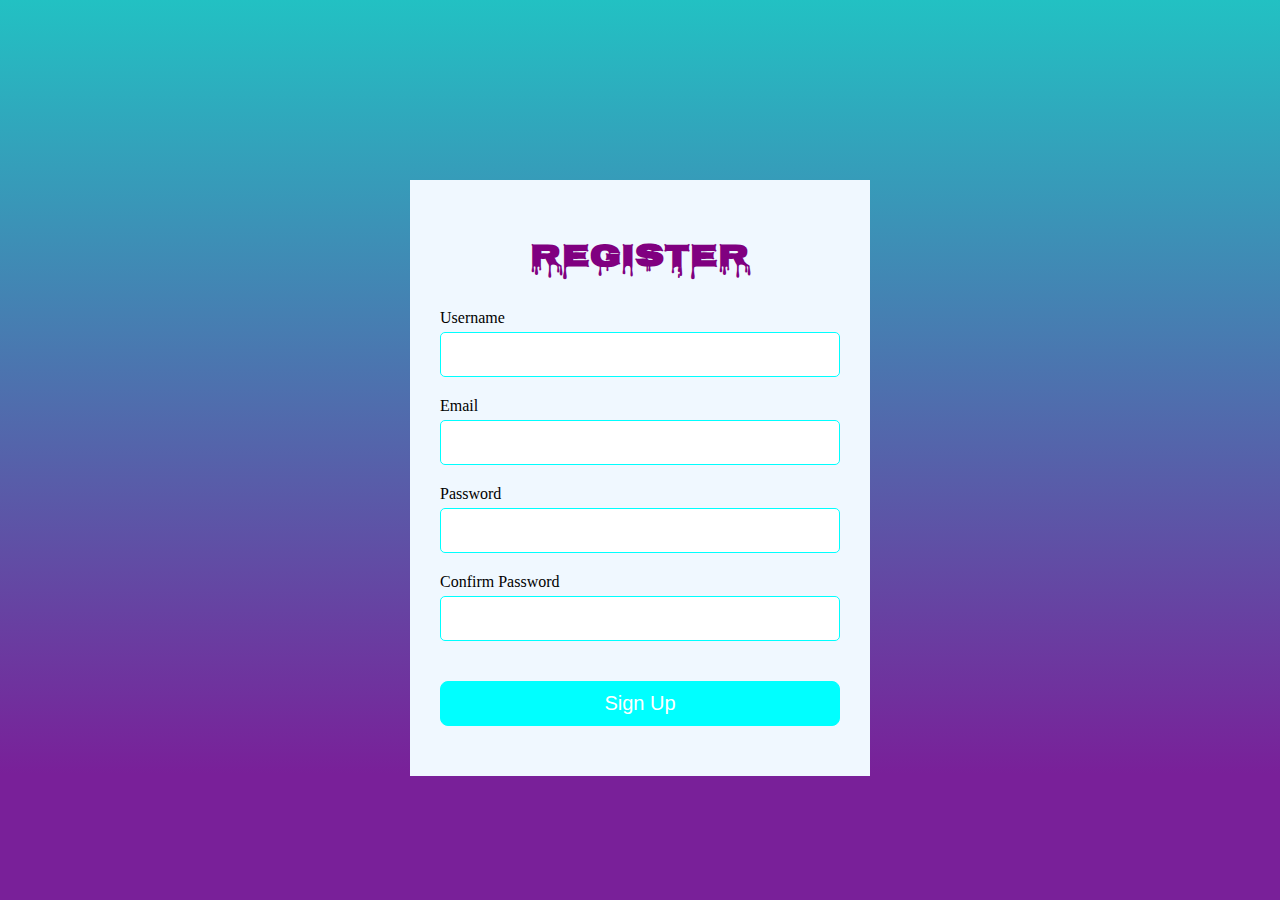
<file: index.html>
<!DOCTYPE html>
<html lang="en">
<head>
    <meta charset="UTF-8">
    <meta name="viewport" content="width=device-width, initial-scale=1.0">
    <link rel="stylesheet" href="style.css">
    <title>Registration Form</title>
    <link rel="preconnect" href="https://fonts.googleapis.com">
<link rel="preconnect" href="https://fonts.gstatic.com" crossorigin>
<link href="https://fonts.googleapis.com/css2?family=Nosifer&family=Poppins&display=swap" rel="stylesheet">
</head>
<body>
    <div>
        <div class="container">
            <form action="login.html" id="form">
                <h1>Register </h1>
                <div class="input-group">
                    <label for="username">Username</label>
                    <input type="text" id="username" name="username">
                    <div class="error"></div>
                </div>
                <div class="input-group">
                    <label for="email">Email</label>
                    <input type="text" id="email" name="email">
                    <div class="error"></div>
                </div>
                <div class="input-group">
                    <label for="password">Password</label>
                    <input type="password" id="password" name="password">
                    <div class="error"></div>
                </div>
                <div class="input-group">
                    <label for=cpassword">Confirm Password</label>
                    <input type="password" id="cpassword" name="cpassword">
                    <div class="error"></div>
                </div>

                <button type="submit">Sign Up</button>

            </form>
        </div>

    </div>




    <script src="script.js"></script>
    
</body>
</html>
</file>
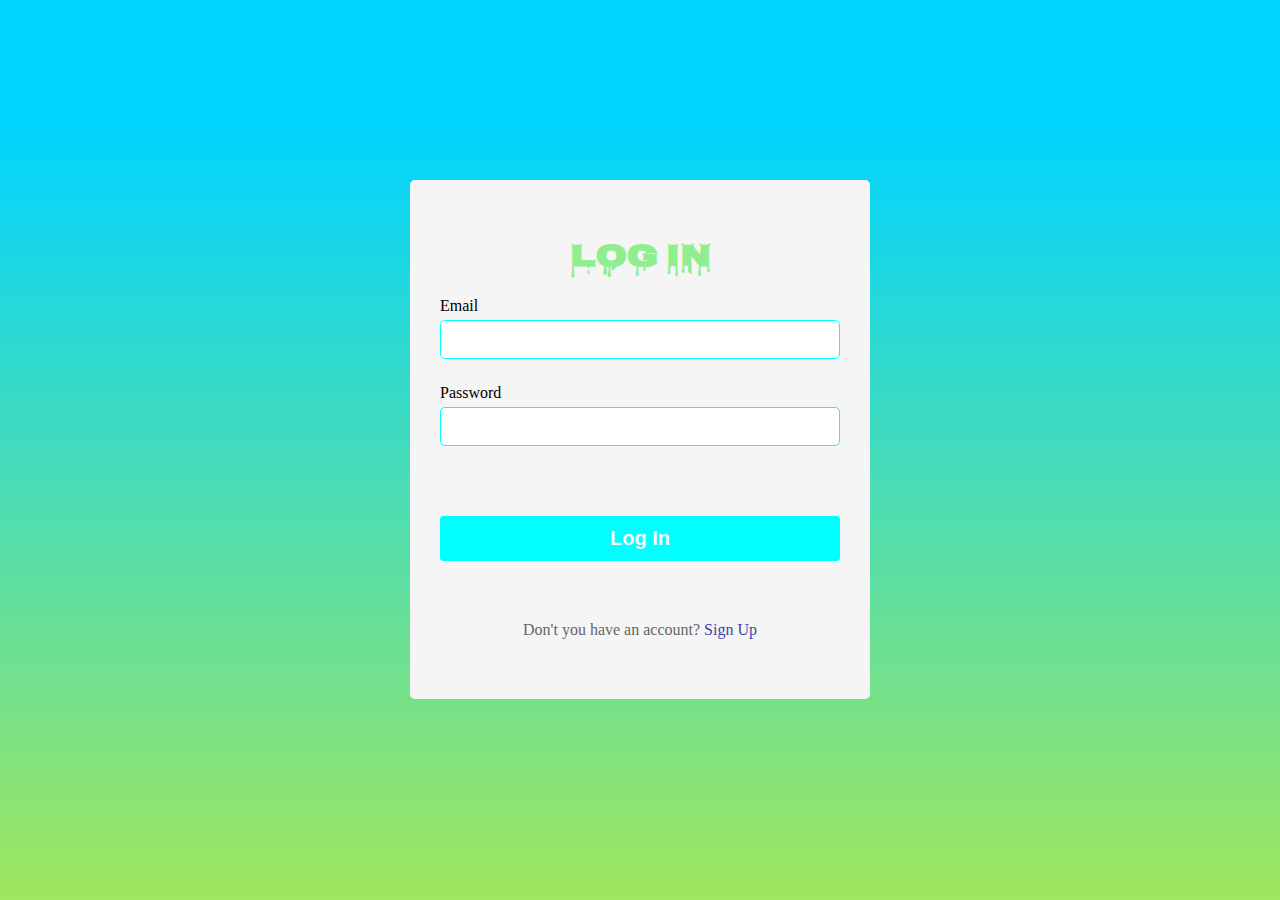
<file: index2.html>
<!DOCTYPE html>
<html lang="en">
<head>
    <meta charset="UTF-8">
    <meta name="viewport" content="width=device-width, initial-scale=1.0">
    <link rel="stylesheet" href="style2.css">
    <title>Log In</title>
    <link href="https://fonts.googleapis.com/css2?family=Nosifer&family=Poppins&display=swap" rel="stylesheet">

</head>
<body>
    <div class="container">
        <form action="index3.html" id="form" >
            <h1>Log In</h1>
            <div class="input-group">
                <label for="email">Email</label>
                <input type="text" id="email" name="email">
                <div class="error"></div>
            </div>
            <div class="input-group">
                <label for="password">Password</label>
                <input type="password" id="password" name="password">
                <div class="error"></div>
            </div>
            
            <button type="submit">Log In</button>
            <div class="signup-lnk">
                Don't you have an account? <a href="index.html">Sign Up</a>
            </div>
        </form>
    </div>


    <script src="script2.js"></script>
    
</body>
</html>
</file>
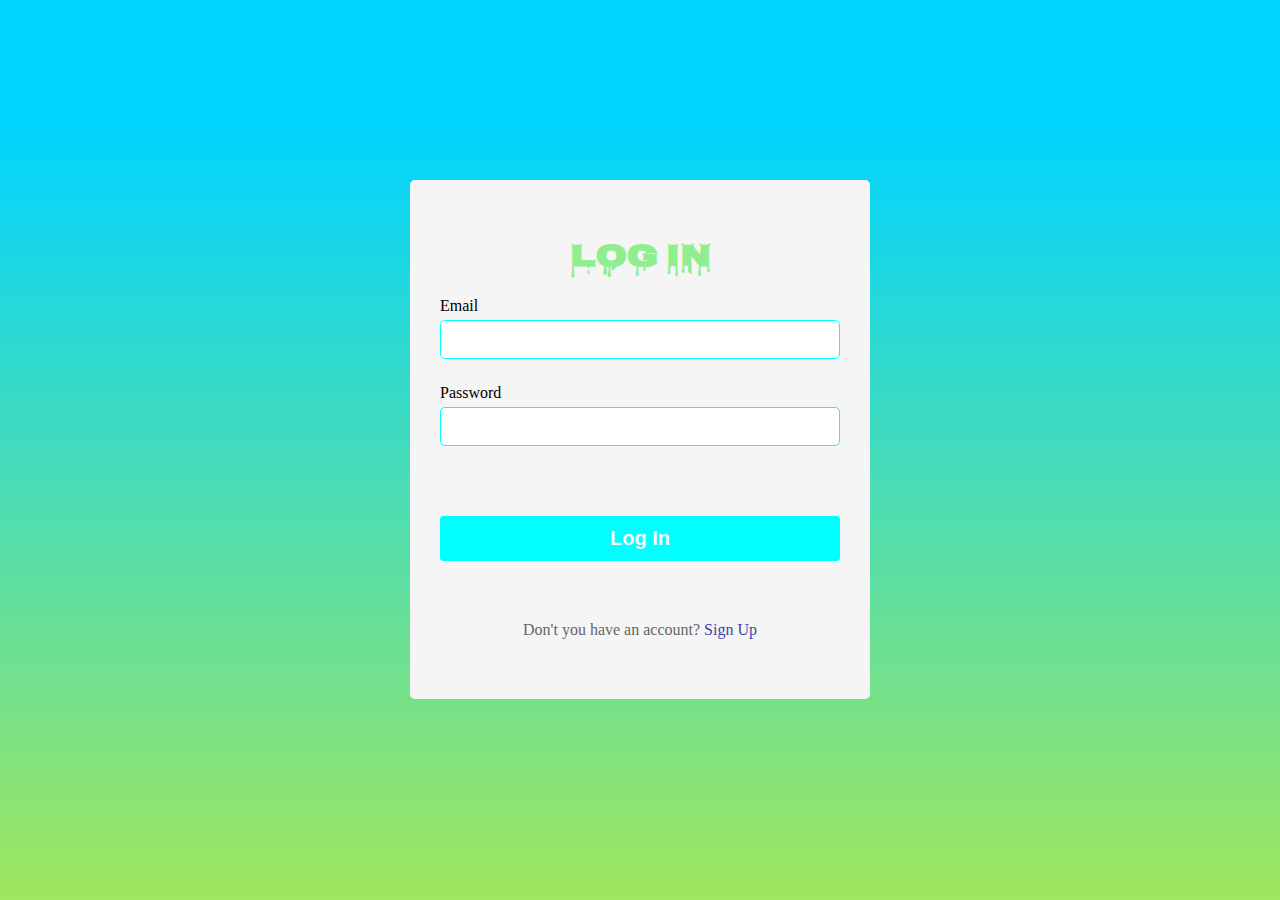
<file: login.html>
<!DOCTYPE html>
<html lang="en">
<head>
    <meta charset="UTF-8">
    <meta name="viewport" content="width=device-width, initial-scale=1.0">
    <link rel="stylesheet" href="login.css">
    <title>Log In</title>
    <link href="https://fonts.googleapis.com/css2?family=Nosifer&family=Poppins&display=swap" rel="stylesheet">

</head>
<body>
    <div class="container">
        <form action="todo.html" id="form" >
            <h1>Log In</h1>
            <div class="input-group">
                <label for="email">Email</label>
                <input type="text" id="email" name="email">
                <div class="error"></div>
            </div>
            <div class="input-group">
                <label for="password">Password</label>
                <input type="password" id="password" name="password">
                <div class="error"></div>
            </div>
            
            <button type="submit">Log In</button>
            <div class="signup-lnk">
                Don't you have an account? <a href="index.html">Sign Up</a>
            </div>
        </form>
    </div>


    <script src="login.js"></script>
    
</body>
</html>
</file>
<file: style.css>
body{
    background:linear-gradient(to bottom, rgba(34,193,195,1)0%,rgba(121,32,153,1)86%) ;
    background-attachment: fixed;
    margin: 0;
    /* font-family: 'Poppins',sans-serif; */
}
#form{
   max-width: 400px; 
   margin: 20vh auto 0;
   background-color: aliceblue;
   padding: 30px;
}
h1{
    text-align: center;
    color: purple;
    font-family: 'Nosifer', sans-serif;
}
#form button{
    background-color: cyan;
    color: white;
    border: 1px solid cyan;
    padding: 10px;
    margin: 20px 0px;
    border-radius: 8px;
    cursor: pointer;
    width: 100%;
    font-size: 20px;
}

.input-group{
    display: flex;
    flex-direction: column;
    margin-bottom: 15px;
}
.input-group input{
    border-radius: 5px;
    font-size: 20px;
    margin-top: 5px;
    padding: 10px;
    border:1px solid cyan;
} 
.input-group input:focus{
    outline: none;
}
.input-group .error{
    color: red;
    font-size: 15px;
    margin-top: 5px;
}
.input-group.success input{
    border-color: #0cc477;
}
.input-group.error input{
    border-color: rgb(206,67,67);
}
</file>
<file: style2.css>
body{
    background: linear-gradient(to top, rgb(160, 230, 95) 0%, rgba(0,212,255,1) 86%);
    background-attachment: fixed;
   
}
#form{
    width: 400px;
    margin: 20vh auto 0 auto;
    background-color: #f5f5f5;
    border-radius: 5px;
    padding: 30px;
}
h1{
    text-align: center;
    color: lightgreen;
    background-size: cover;
    justify-content: center;
    display: flex;
    margin-bottom: 10px;
    font-family: 'Nosifer', sans-serif;
}
#form button{
    margin: 45px 0 30px 0;
    padding: 10px;
    width: 100%;
    font-size: 20px;
    color: #f5f5f5;
    outline: none;
    cursor: pointer;
    font-weight: bold;
    background-color: cyan;
    border-radius: 3px;
    border: 1px solid cyan;
    transition: .5sl;
}
.input-group{
    display: flex;
    flex-direction: column;
    margin-bottom: 20px;
}
.input-group input{
    border-radius: 5px;
    font-size: 15px;
    margin-top: 5px;
    padding: 10px;
    border: 1px solid cyan;
}
.input-group input:focus{
    outline: 0;
}
.pass a {
    margin: -5px 0 20px 5px;
    color: #666666;
    cursor: pointer;
    text-decoration: none;
}
.pass a:hover{
    text-decoration: underline;
}

.signup-lnk{
    margin: 30px 0;
    text-align: center;
    font-size: 16px;
    color: #666666;
}
.signup-lnk a{
    color: #3949ab;
    text-decoration: none;
}
.signup-lnk a:hover{
    text-decoration: underline;
}

.input-group .error{
    color: #ff3860;
    font-size: 15px;
    margin-top: 5px;
}
.input-group.success input{
    border-color: #09c372;
}
.input-group.error input{
    border-color: #ff3860;
}
</file>
<file: login.css>
body{
    background: linear-gradient(to top, rgb(160, 230, 95) 0%, rgba(0,212,255,1) 86%);
    background-attachment: fixed;
   
}
#form{
    max-width: 400px;
    margin: 20vh auto 0 ;
    background-color: #f5f5f5;
    border-radius: 5px;
    padding: 30px;
}
h1{
    text-align: center;
    color: lightgreen;
    background-size: cover;
    justify-content: center;
    display: flex;
    margin-bottom: 10px;
    font-family: 'Nosifer', sans-serif;
}
#form button{
    margin: 45px 0 30px 0;
    padding: 10px;
    width: 100%;
    font-size: 20px;
    color: #f5f5f5;
    outline: none;
    cursor: pointer;
    font-weight: bold;
    background-color: cyan;
    border-radius: 3px;
    border: 1px solid cyan;
    transition: .5sl;
}
.input-group{
    display: flex;
    flex-direction: column;
    margin-bottom: 20px;
}
.input-group input{
    border-radius: 5px;
    font-size: 15px;
    margin-top: 5px;
    padding: 10px;
    border: 1px solid cyan;
}
.input-group input:focus{
    outline: 0;
}
.pass a {
    margin: -5px 0 20px 5px;
    color: #666666;
    cursor: pointer;
    text-decoration: none;
}
.pass a:hover{
    text-decoration: underline;
}

.signup-lnk{
    margin: 30px 0;
    text-align: center;
    font-size: 16px;
    color: #666666;
}
.signup-lnk a{
    color: #3949ab;
    text-decoration: none;
}
.signup-lnk a:hover{
    text-decoration: underline;
}

.input-group .error{
    color: #ff3860;
    font-size: 15px;
    margin-top: 5px;
}
.input-group.success input{
    border-color: #09c372;
}
.input-group.error input{
    border-color: #ff3860;
}
</file>
